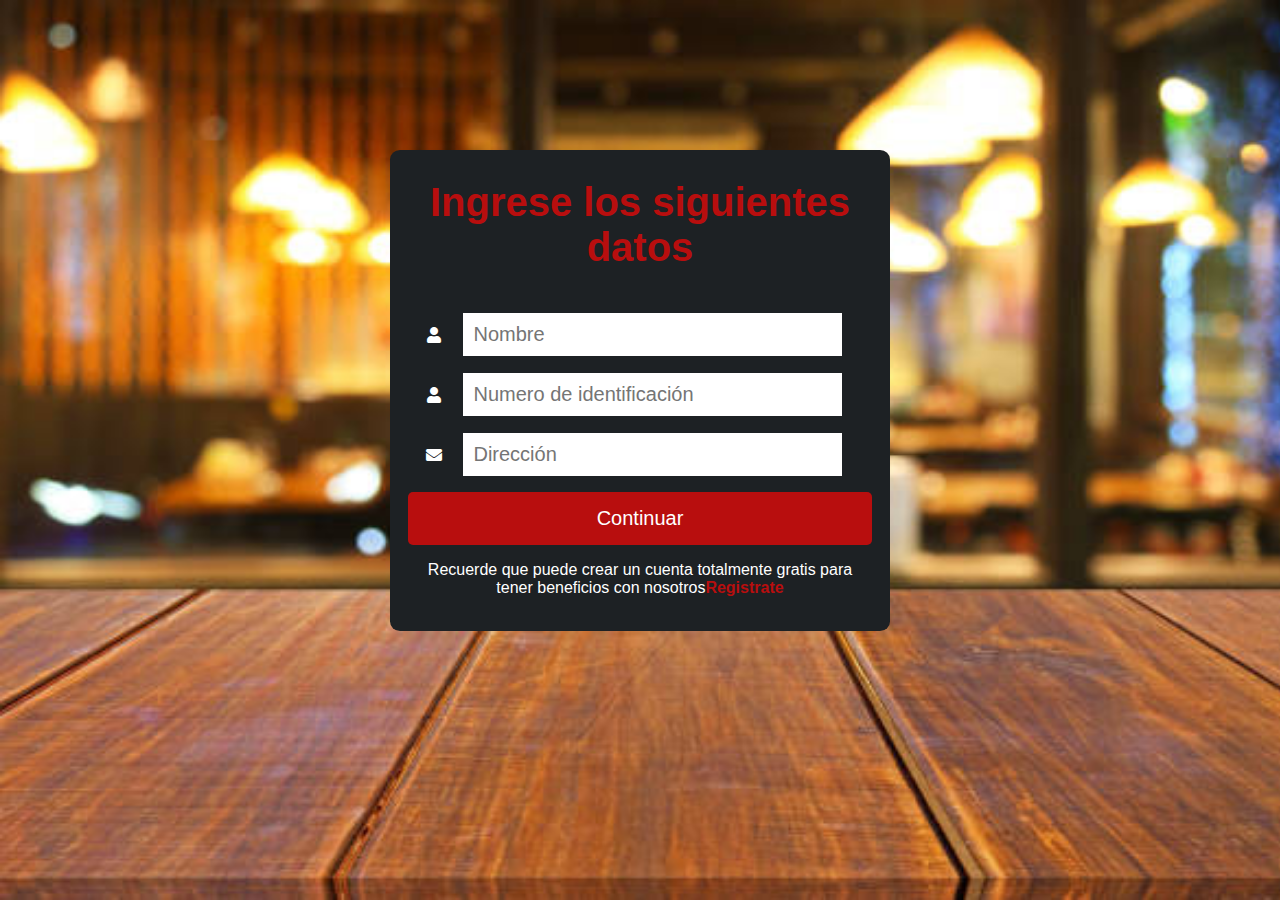
<file: login responsive/Invitado.html>
<!DOCTYPE html>
<html lang="es">
<head>
	<meta charset="UTF-8">
	<title></title> 
	<meta name="viewport" content="width=device-width, user-scalable=yes, initial-scale=1.0, maximum-scale=3.0, minimum-scale=1.0">
 <link rel="stylesheet" href="https://use.fontawesome.com/releases/v5.6.3/css/all.css" >
	<link rel="stylesheet" href="estilos.css">
	

</head>  
<body>
    <form class="formulario">
    
    <h1>Ingrese los siguientes datos</h1>
     <div class="contenedor">
     
     
         
         <div class="input-contenedor">
            <i class="fas fa-user icon"></i>
         <input type="text" placeholder="Nombre">
         
         </div>
         
         <div class="input-contenedor">
            <i class="fas fa-user icon"></i>
         <input type="text" placeholder="Numero de identificación">
         
         </div>
         <div class="input-contenedor">
            <i class="fas fa-envelope icon"></i>
             <input type="text" placeholder="Dirección">
             
             </div>
         <input type="submit" value="Continuar" class="button">
         <p>Recuerde que puede crear un cuenta totalmente gratis para tener beneficios con nosotros<a class="link" href="registrarvista.html">Registrate </a></p>
     </div>
    </form>
</body>
</html>
</file>
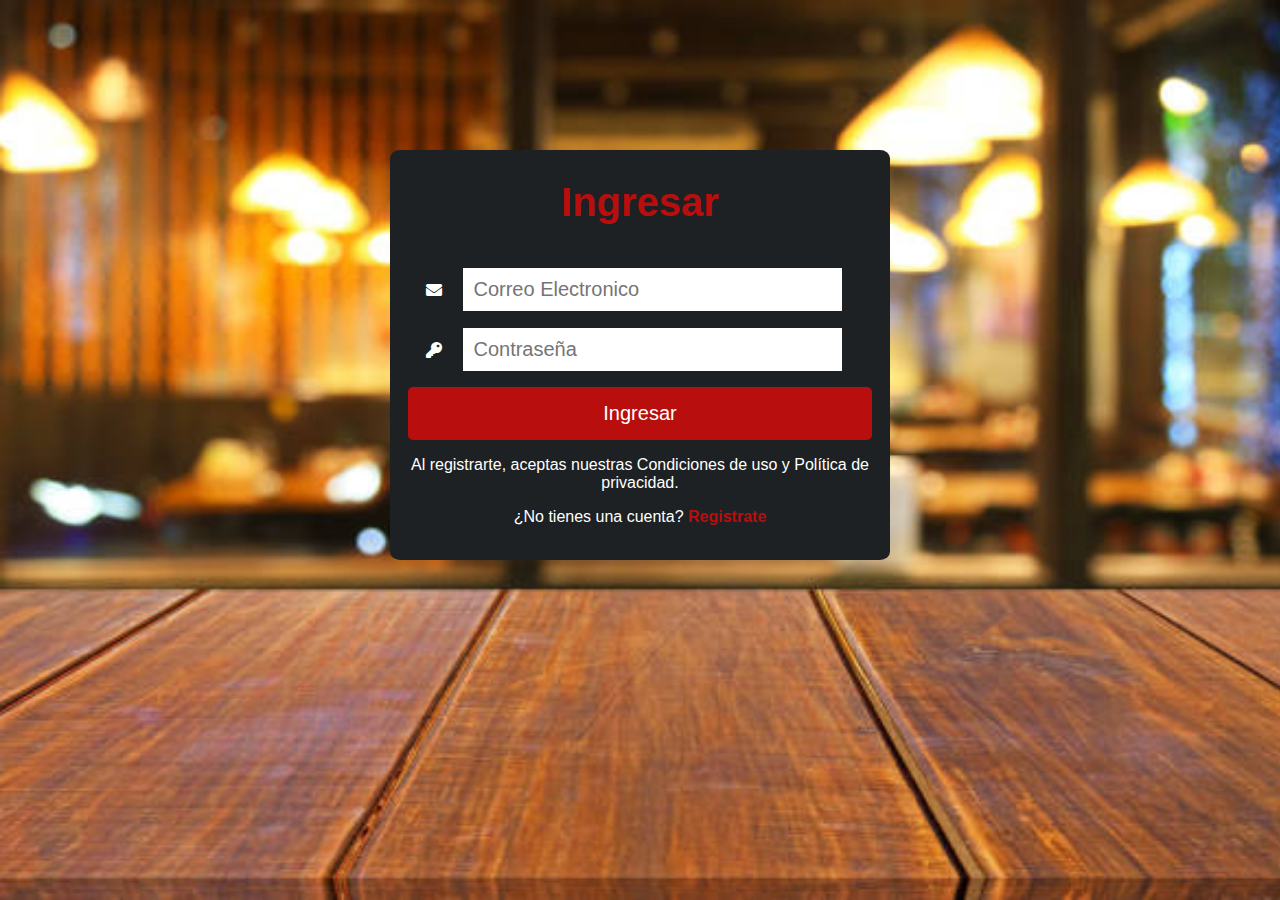
<file: login responsive/loginvista.html>
<!DOCTYPE html>
<html lang="es">
<head>
	<meta charset="UTF-8">
	<title></title> 
	<meta name="viewport" content="width=device-width, user-scalable=yes, initial-scale=1.0, maximum-scale=3.0, minimum-scale=1.0">
 <link rel="stylesheet" href="https://use.fontawesome.com/releases/v5.6.3/css/all.css" >
	<link rel="stylesheet" href="estilos.css">
	

</head>  
<body>
    <form class="formulario">
    
    <h1>Ingresar</h1>
     <div class="contenedor">
     
     
         
         <div class="input-contenedor">
         <i class="fas fa-envelope icon"></i>
         <input type="text" placeholder="Correo Electronico">
         
         </div>
         
         <div class="input-contenedor">
        <i class="fas fa-key icon"></i>
         <input type="password" placeholder="Contraseña">
         
         </div>
         <input type="submit" value="Ingresar" class="button">
         <p>Al registrarte, aceptas nuestras Condiciones de uso y Política de privacidad.</p>
         <p>¿No tienes una cuenta? <a class="link" href="registrarvista.html">Registrate </a></p>
     </div>
    </form>
</body>
</html>
</file>
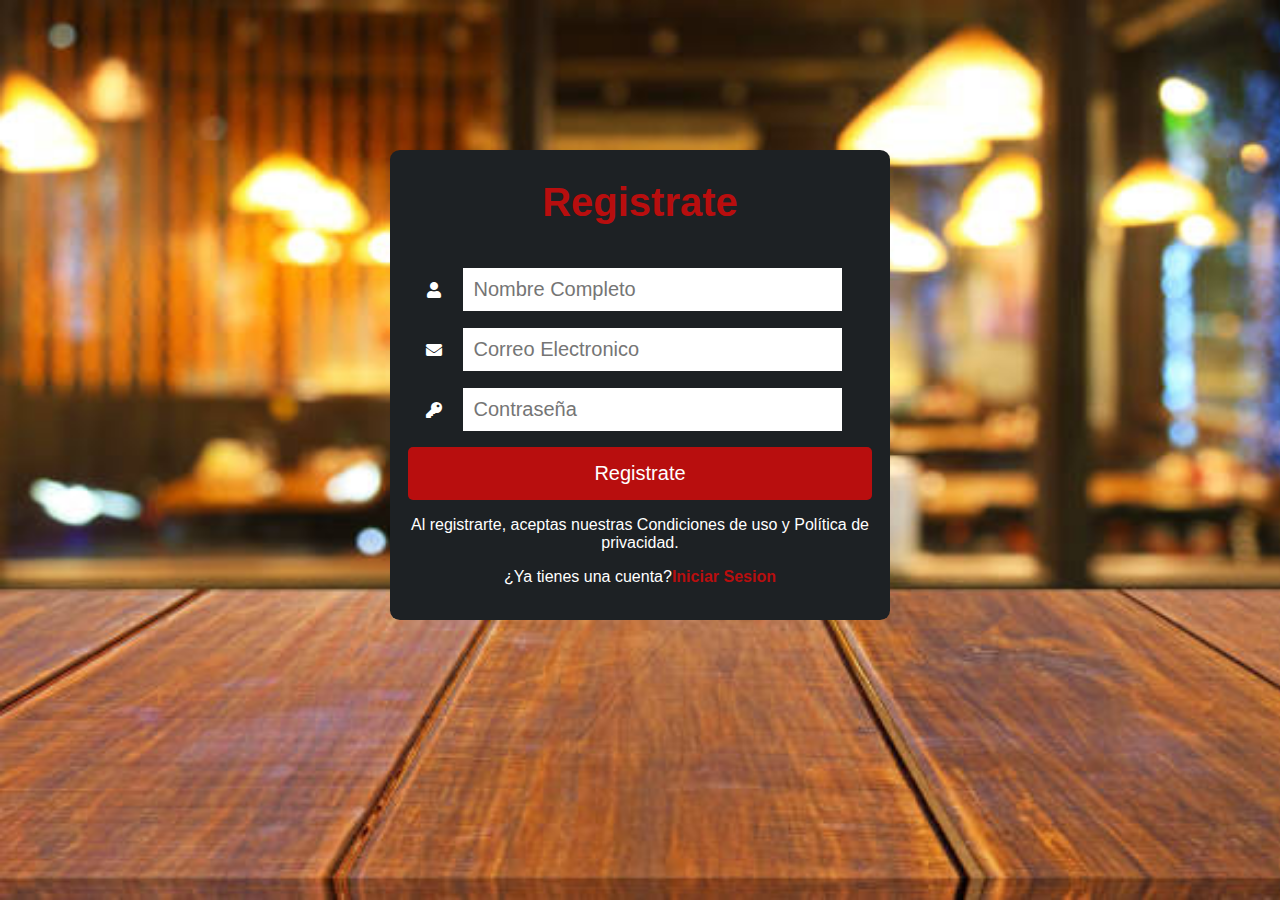
<file: login responsive/registrarvista.html>
<!DOCTYPE html>
<html lang="es">
<head>
	<meta charset="UTF-8">
	<title></title> 
	<meta name="viewport" content="width=device-width, user-scalable=yes, initial-scale=1.0, maximum-scale=3.0, minimum-scale=1.0">
 <link rel="stylesheet" href="https://use.fontawesome.com/releases/v5.6.3/css/all.css" >
	<link rel="stylesheet" href="estilos.css">

</head>  
<body>
 <form class="formulario">
    
    
    <h1>Registrate</h1>
     <div class="contenedor">
        <form action="reg.php" method="post">
     
     <div class="input-contenedor">
         <i class="fas fa-user icon"></i>
         <input type="text" placeholder="Nombre Completo">
         
         </div>
         
         <div class="input-contenedor">
         <i class="fas fa-envelope icon"></i>
         <input type="text" placeholder="Correo Electronico">
         
         </div>
         
         <div class="input-contenedor">
        <i class="fas fa-key icon"></i>
         <input type="password" placeholder="Contraseña">
         </div>
         <input type="submit" value="Registrate" class="button">
         <p>Al registrarte, aceptas nuestras Condiciones de uso y Política de privacidad.</p>
         <p>¿Ya tienes una cuenta?<a class="link" href="loginvista.html">Iniciar Sesion</a></p>
     </div>
    </form>
</form>
</body>
</html>
</file>
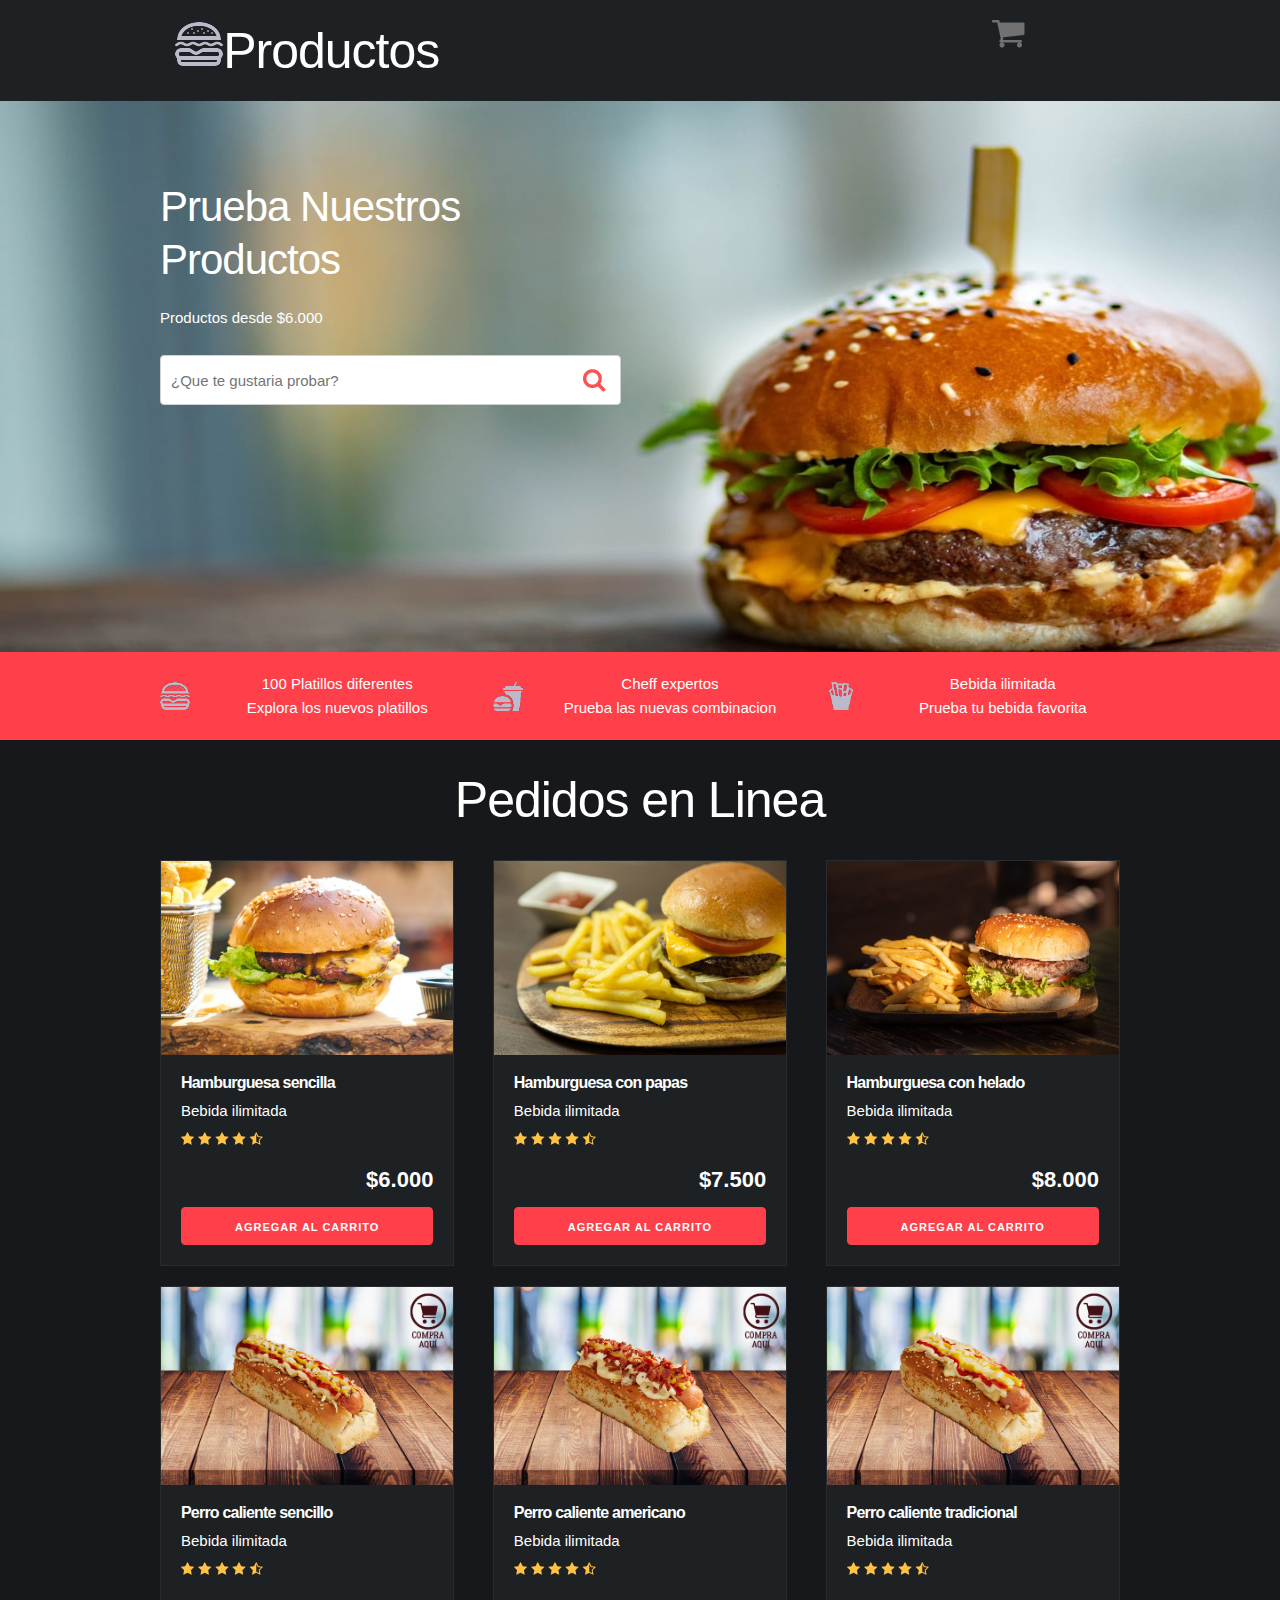
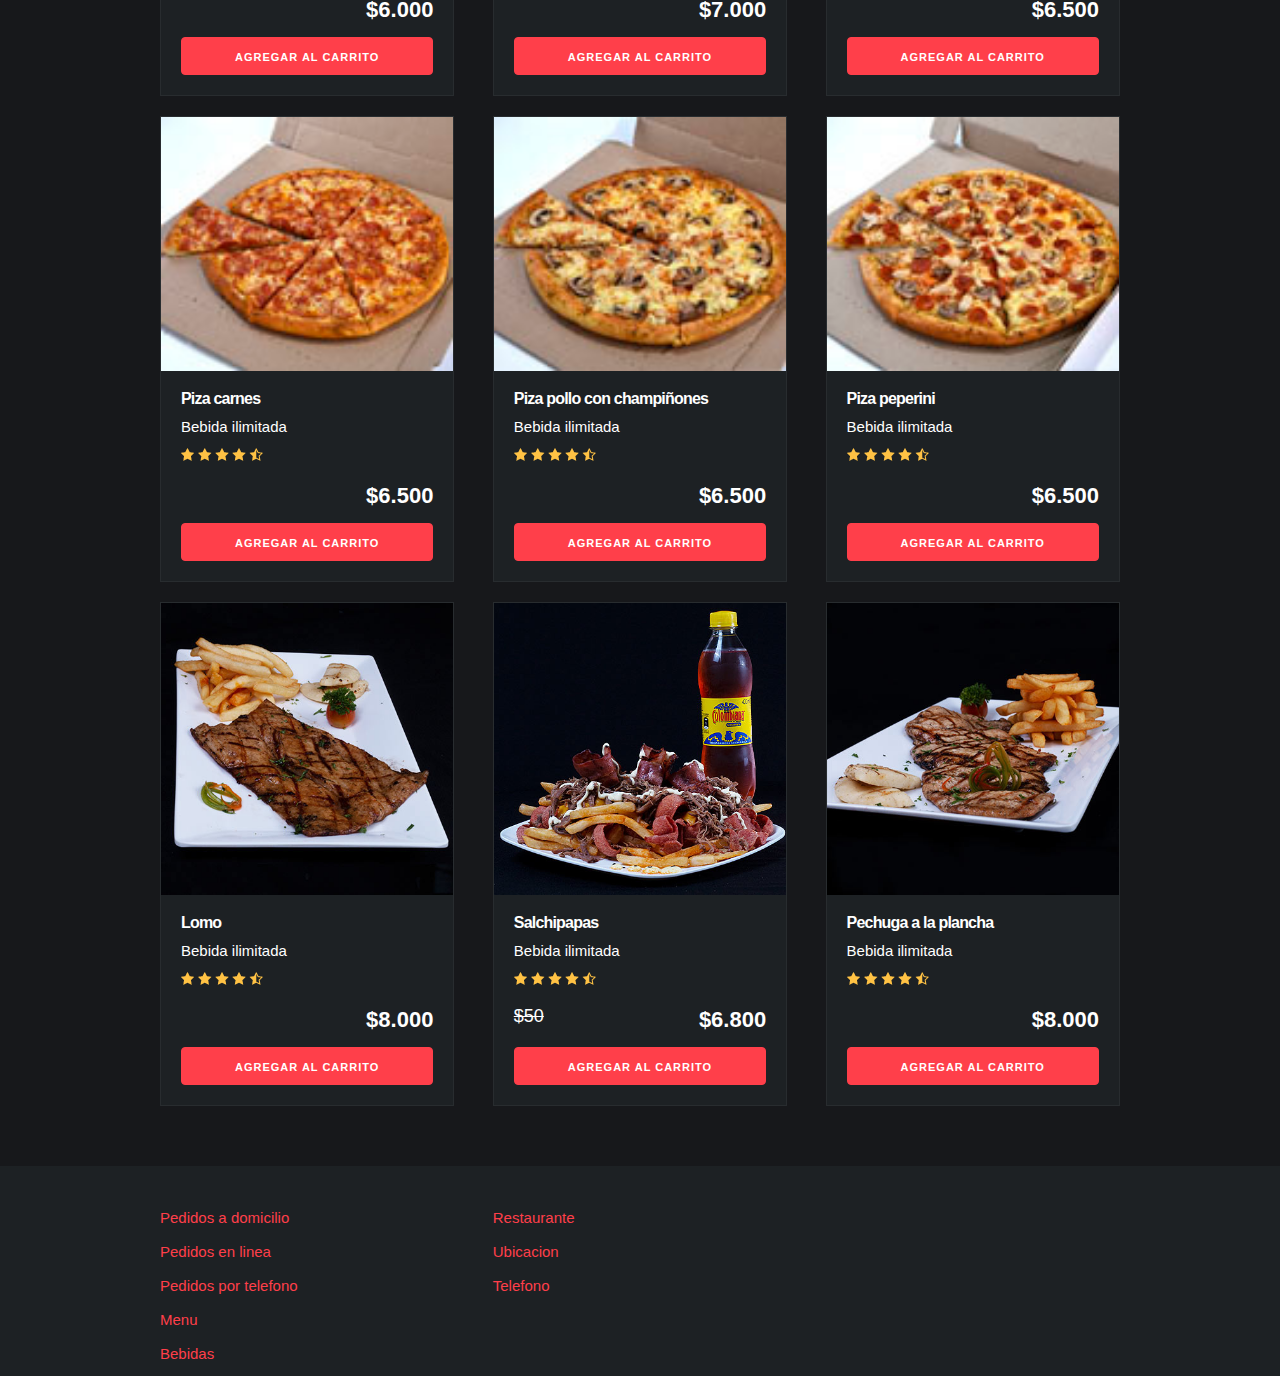
<file: pages/cart/Carrito.html>
<!DOCTYPE html>
<html lang="en">
<head>
    <meta charset="UTF-8">
    <meta name="viewport" content="width=device-width, initial-scale=1.0">
    <title>carrito de compras</title>
    <link rel="stylesheet" href="css/normalize.css">
    <link rel="stylesheet" href="css/skeleton.css">
    <link rel="stylesheet" href="css/style.css">
</head>
<body>

    <header class="header">
        <div class="container">
            <div class="row">
                <div class="four columns">
                    <h1><img src="img/logo.png" alt="">Productos</h1>
                </div>
                <div class="two columns u-pull-right">
                    <ul>
                        <li class="submenu">
                            <img src="img/cart.png" alt="">
                            <div id="carrito">
                                <p class="vacio">carrito</p>
                                <table id="lista-carrito" class="u-full-width">
                                    <thead>
                                        <tr>
                                            <th>Imagen</th>
                                            <th>Platillos</th>
                                            <th>Precio</th>
                                        </tr>
                                    </thead>
                                    <tbody>
                                        
                                    </tbody>
                                </table>
                                <a href="#" id="Pagar Productos>"
                                class="button u-full-width">Pagar Productos</a>
                                <a href="#" id="vaciar-carrito"
                                class="button u-full-width">vaciar carrito</a>
                            </div>
                        </li>
                    </ul>
                </div>
            </div>
        </div>
    </header>

    <div class="hero">
        <div class="container"> 
            <div class="row">  
                <div class="six columns">
                    <div class="contenido-hero">
                        <h2>Prueba Nuestros Productos</h2>
                        <p>Productos desde $6.000</p>
                        <form>
                            <input class="u-full-width" type="text" placeholder="¿Que te gustaria probar?" id="buscador">
                            <input type="submit" class="submit-buscador">
                        </form>
                    </div>
                </div>
            </div>
        </div>
    </div>

    <div class="barra">
        <div class="container">
            <div class="row">
                <div class="four columns icono icono1">
                    <p>100 Platillos diferentes<br>
                    Explora los nuevos platillos</p>
                </div>
                <div class="four columns icono icono2">
                    <p>Cheff expertos<br>
                    Prueba las nuevas combinacion</p>
                </div>
                <div class="four columns icono icono3">
                    <p>Bebida ilimitada<br>
                    Prueba tu bebida favorita</p>
                </div>
            </div>
        </div>
    </div>



    <div id="lista-platillos" class="container">
        <h1 class="encabezado">Pedidos en Linea</h1>

        <div class="row">
            <div class="four columns">
                <div class="card">
                    <img src="img/platillo1.jpg" class="imagen-platillo u-full-width">
                    <div class="info-card">
                        <h4>Hamburguesa sencilla</h4>
                        <p>Bebida ilimitada</p>
                        <img src="img/estrellas.png">
                        <p class="precio"><span class="u-pull-right">$6.000</span> </p>
                        <a href="#" class="u-full-width button-primary button input agregar-carrito" data-id="1">Agregar al carrito</a>
                    </div>
                </div>
            </div>
            <div class="four columns">
                <div class="card">
                    <img src="img/platillo2.jpg" class="imagen-platillo u-full-width">
                    <div class="info-card">
                        <h4>Hamburguesa con papas</h4>
                        <p>Bebida ilimitada</p>
                        <img src="img/estrellas.png">
                        <p class="precio"><span class="u-pull-right">$7.500</span> </p>
                        <a href="#" class="u-full-width button-primary button input agregar-carrito" data-id="2">Agregar al carrito</a>
                    </div>
                </div>
            </div>
            <div class="four columns">
                <div class="card">
                    <img src="img/platillo3.jpg" class="imagen-platillo u-full-width">
                    <div class="info-card">
                        <h4>Hamburguesa con helado</h4>
                        <p>Bebida ilimitada</p>
                        <img src="img/estrellas.png">
                        <p class="precio"><span class="u-pull-right">$8.000</span> </p>
                        <a href="#" class="u-full-width button-primary button input agregar-carrito" data-id="3">Agregar al carrito</a>
                    </div>
                </div>
            </div>
        </div>

        <div class="row">
            <div class="four columns">
                <div class="card">
                    <img src="img/pe1.jpeg" class="imagen-platillo u-full-width">
                    <div class="info-card">
                        <h4>Perro caliente sencillo</h4>
                        <p>Bebida ilimitada</p>
                        <img src="img/estrellas.png">
                        <p class="precio"><span class="u-pull-right">$6.000</span> </p>
                        <a href="#" class="u-full-width button-primary button input agregar-carrito" data-id="4">Agregar al carrito</a>
                    </div>
                </div>
            </div>
            <div class="four columns">
                <div class="card">
                    <img src="img/pe2.jpeg" class="imagen-platillo u-full-width">
                    <div class="info-card">
                        <h4>Perro caliente americano</h4>
                        <p>Bebida ilimitada</p>
                        <img src="img/estrellas.png">
                        <p class="precio"><span class="u-pull-right">$7.000</span> </p>
                        <a href="#" class="u-full-width button-primary button input agregar-carrito" data-id="5">Agregar al carrito</a>
                    </div>
                </div>
            </div>
            <div class="four columns">
                <div class="card">
                    <img src="img/pe3.jpeg" class="imagen-platillo u-full-width">
                    <div class="info-card">
                        <h4>Perro caliente tradicional</h4>
                        <p>Bebida ilimitada</p>
                        <img src="img/estrellas.png">
                        <p class="precio"><span class="u-pull-right">$6.500</span> </p>
                        <a href="#" class="u-full-width button-primary button input agregar-carrito" data-id="6">Agregar al carrito</a>
                    </div>
                </div>
            </div>
        </div>

        <div class="row">
            <div class="four columns">
                <div class="card">
                    <img src="img/pi.jpg" class="imagen-platillo u-full-width">
                    <div class="info-card">
                        <h4>Piza carnes</h4>
                        <p>Bebida ilimitada</p>
                        <img src="img/estrellas.png">
                        <p class="precio"><span class="u-pull-right">$6.500</span> </p>
                        <a href="#" class="u-full-width button-primary button input agregar-carrito" data-id="7">Agregar al carrito</a>
                    </div>
                </div>
            </div>
            <div class="four columns">
                <div class="card">
                    <img src="img/pi3.jpg" class="imagen-platillo u-full-width">
                    <div class="info-card">
                        <h4>Piza pollo con champiñones</h4>
                        <p>Bebida ilimitada</p>
                        <img src="img/estrellas.png">
                        <p class="precio"><span class="u-pull-right">$6.500</span> </p>
                        <a href="#" class="u-full-width button-primary button input agregar-carrito" data-id="8">Agregar al carrito</a>
                    </div>
                </div>
            </div>
            <div class="four columns">
                <div class="card">
                    <img src="img/pi4.jpg" class="imagen-platillo u-full-width">
                    <div class="info-card">
                        <h4>Piza peperini</h4>
                        <p>Bebida ilimitada</p>
                        <img src="img/estrellas.png">
                        <p class="precio"><span class="u-pull-right">$6.500</span> </p>
                        <a href="#" class="u-full-width button-primary button input agregar-carrito" data-id="9">Agregar al carrito</a>
                    </div>
                </div>
            </div>
        </div>

        <div class="row">
            <div class="four columns">
                <div class="card">
                    <img src="img/lomo.jpg" class="imagen-platillo u-full-width">
                    <div class="info-card">
                        <h4>Lomo</h4>
                        <p>Bebida ilimitada</p>
                        <img src="img/estrellas.png">
                        <p class="precio"><span class="u-pull-right">$8.000</span> </p>
                        <a href="#" class="u-full-width button-primary button input agregar-carrito" data-id="10">Agregar al carrito</a>
                    </div>
                </div>
            </div>
            <div class="four columns">
                <div class="card">
                    <img src="img/salchipapa2.jpg" class="imagen-platillo u-full-width">
                    <div class="info-card">
                        <h4>Salchipapas</h4>
                        <p>Bebida ilimitada</p>
                        <img src="img/estrellas.png">
                        <p class="precio">$50 <span class="u-pull-right">$6.800</span> </p>
                        <a href="#" class="u-full-width button-primary button input agregar-carrito" data-id="11">Agregar al carrito</a>
                    </div>
                </div>
            </div>
            <div class="four columns">
                <div class="card">
                    <img src="img/pechuga.jpg" class="imagen-platillo u-full-width">
                    <div class="info-card">
                        <h4>Pechuga a la plancha</h4>
                        <p>Bebida ilimitada</p>
                        <img src="img/estrellas.png">
                        <p class="precio"><span class="u-pull-right">$8.000</span> </p>
                        <a href="#" class="u-full-width button-primary button input agregar-carrito" data-id="12">Agregar al carrito</a>
                    </div>
                </div>
            </div>
        </div>

    </div>



    <footer class="footer"> 
        <div class="container">
            <div class="row">
                <div class="four columns">
                    <nav class="menu">
                        <a class="enlace" href="#">Pedidos a domicilio</a>
                        <a class="enlace" href="#">Pedidos en linea</a>
                        <a class="enlace" href="#">Pedidos por telefono</a>
                        <a class="enlace" href="#">Menu</a>
                        <a class="enlace" href="#">Bebidas</a>
                    </nav>
                </div>
                <div class="four columns">
                    <nav class="menu">
                        <a class="enlace" href="#">Restaurante</a>
                        <a class="enlace" href="#">Ubicacion</a>
                        <a class="enlace" href="#">Telefono</a>
                    </nav>
                </div>
            </div>
        </div>
    </footer>

    <script src="js/app.js"></script>
</body>
</html>
</file>
<file: login responsive/estilos.css>
body {
    font-family: Arial, Helvetica, sans-serif;
    margin: 0;
   background: url(restaurante.jpg);
    background-size: cover;
    background-attachment: fixed;
}
* {
    box-sizing: border-box;
}
.contenedor{
    width: 100%;
    padding: 15px;
}
.formulario{
    background: #1d2124;
    margin-top: 150px;
    padding: 3px;
}
h1{
    text-align: center;
    color: #b80e0e;
    font-size: 40px;
}
input[type="text"],
input[type="password"]{
    font-size: 20px;
    width: 82%;
    padding: 10px;
    border: none;
}
.input-contenedor{
    margin-bottom: 15px;
    border: 1px solid #1d2124;
}
.icon{
    min-width: 50px;
    text-align: center;
    color: rgb(255, 255, 255);
}
.button{
    border: none;
    width: 100%;
    color: #ffffff;
    font-size: 20px;
    background: #b80e0e;
    padding: 15px 20px;
    border-radius: 5px;
    cursor: pointer;
}
.button:hover{
    background: cadetblue;
}
p{
    text-align: center;
}
.link{
    text-decoration: none;
      color: #b80e0e;
    font-weight: 600;
}
.link:hover{
     color: cadetblue;
}
@media(min-width:768px)
{
    .formulario{
        margin: auto;
        width: 500px;
        margin-top: 150px;
        border-radius: 2%;
        color: #ffffff;
    }
}
</file>
<file: pages/cart/css/skeleton.css>
/*
* Skeleton V2.0.4
* Copyright 2014, Dave Gamache
* www.getskeleton.com
* Free to use under the MIT license.
* http://www.opensource.org/licenses/mit-license.php
* 12/29/2014
*/


/* Table of contents
––––––––––––––––––––––––––––––––––––––––––––––––––
- Grid
- Base Styles
- Typography
- Links
- Buttons
- Forms
- Lists
- Code
- Tables
- Spacing
- Utilities
- Clearing
- Media Queries
*/


/* Grid
–––––––––––––––––––––––––––––––––––––––––––––––––– */
.container {
  position: relative;
  width: 100%;
  max-width: 960px;
  margin: 0 auto;
  padding: 0 20px;
  box-sizing: border-box; }
.column,
.columns {
  width: 100%;
  float: left;
  box-sizing: border-box; }

/* For devices larger than 400px */
@media (min-width: 400px) {
  .container {
    width: 85%;
    padding: 0; }
}

/* For devices larger than 550px */
@media (min-width: 550px) {
  .container {
    width: 80%; }
  .column,
  .columns {
    margin-left: 4%; }
  .column:first-child,
  .columns:first-child {
    margin-left: 0; }

  .one.column,
  .one.columns                    { width: 4.66666666667%; }
  .two.columns                    { width: 13.3333333333%; }
  .three.columns                  { width: 22%;            }
  .four.columns                   { width: 30.6666666667%; }
  .five.columns                   { width: 39.3333333333%; }
  .six.columns                    { width: 48%;            }
  .seven.columns                  { width: 56.6666666667%; }
  .eight.columns                  { width: 65.3333333333%; }
  .nine.columns                   { width: 74.0%;          }
  .ten.columns                    { width: 82.6666666667%; }
  .eleven.columns                 { width: 91.3333333333%; }
  .twelve.columns                 { width: 100%; margin-left: 0; }

  .one-third.column               { width: 30.6666666667%; }
  .two-thirds.column              { width: 65.3333333333%; }

  .one-half.column                { width: 48%; }

  /* Offsets */
  .offset-by-one.column,
  .offset-by-one.columns          { margin-left: 8.66666666667%; }
  .offset-by-two.column,
  .offset-by-two.columns          { margin-left: 17.3333333333%; }
  .offset-by-three.column,
  .offset-by-three.columns        { margin-left: 26%;            }
  .offset-by-four.column,
  .offset-by-four.columns         { margin-left: 34.6666666667%; }
  .offset-by-five.column,
  .offset-by-five.columns         { margin-left: 43.3333333333%; }
  .offset-by-six.column,
  .offset-by-six.columns          { margin-left: 52%;            }
  .offset-by-seven.column,
  .offset-by-seven.columns        { margin-left: 60.6666666667%; }
  .offset-by-eight.column,
  .offset-by-eight.columns        { margin-left: 69.3333333333%; }
  .offset-by-nine.column,
  .offset-by-nine.columns         { margin-left: 78.0%;          }
  .offset-by-ten.column,
  .offset-by-ten.columns          { margin-left: 86.6666666667%; }
  .offset-by-eleven.column,
  .offset-by-eleven.columns       { margin-left: 95.3333333333%; }

  .offset-by-one-third.column,
  .offset-by-one-third.columns    { margin-left: 34.6666666667%; }
  .offset-by-two-thirds.column,
  .offset-by-two-thirds.columns   { margin-left: 69.3333333333%; }

  .offset-by-one-half.column,
  .offset-by-one-half.columns     { margin-left: 52%; }

}


/* Base Styles
–––––––––––––––––––––––––––––––––––––––––––––––––– */
/* NOTE
html is set to 62.5% so that all the REM measurements throughout Skeleton
are based on 10px sizing. So basically 1.5rem = 15px :) */
html {
  font-size: 62.5%; }
body {
  font-size: 1.5em; /* currently ems cause chrome bug misinterpreting rems on body element */
  line-height: 1.6;
  font-weight: 400;
  font-family: "Raleway", "HelveticaNeue", "Helvetica Neue", Helvetica, Arial, sans-serif;
  color: #222; }


/* Typography
–––––––––––––––––––––––––––––––––––––––––––––––––– */
h1, h2, h3, h4, h5, h6 {
  margin-top: 0;
  margin-bottom: 2rem;
  font-weight: 300; }
h1 { font-size: 4.0rem; line-height: 1.2;  letter-spacing: -.1rem;}
h2 { font-size: 3.6rem; line-height: 1.25; letter-spacing: -.1rem; }
h3 { font-size: 3.0rem; line-height: 1.3;  letter-spacing: -.1rem; }
h4 { font-size: 2.4rem; line-height: 1.35; letter-spacing: -.08rem; }
h5 { font-size: 1.8rem; line-height: 1.5;  letter-spacing: -.05rem; }
h6 { font-size: 1.5rem; line-height: 1.6;  letter-spacing: 0; }

/* Larger than phablet */
@media (min-width: 550px) {
  h1 { font-size: 5.0rem; }
  h2 { font-size: 4.2rem; }
  h3 { font-size: 3.6rem; }
  h4 { font-size: 3.0rem; }
  h5 { font-size: 2.4rem; }
  h6 { font-size: 1.5rem; }
}

p {
  margin-top: 0; }


/* Links
–––––––––––––––––––––––––––––––––––––––––––––––––– */
a {
  color: #FF3F4A; }
a:hover {
  color: #FF3F4A; }


/* Buttons
–––––––––––––––––––––––––––––––––––––––––––––––––– */
.button,
button,
input[type="submit"],
input[type="reset"],
input[type="button"] {
  display: inline-block;
  height: 38px;
  padding: 0 30px;
  color: #555;
  text-align: center;
  font-size: 11px;
  font-weight: 600;
  line-height: 38px;
  letter-spacing: .1rem;
  text-transform: uppercase;
  text-decoration: none;
  white-space: nowrap;
  background-color: transparent;
  border-radius: 4px;
  border: 1px solid #bbb;
  cursor: pointer;
  box-sizing: border-box; }
.button:hover,
button:hover,
input[type="submit"]:hover,
input[type="reset"]:hover,
input[type="button"]:hover,
.button:focus,
button:focus,
input[type="submit"]:focus,
input[type="reset"]:focus,
input[type="button"]:focus {
  color: #333;
  border-color: #888;
  outline: 0; }
.button.button-primary,
button.button-primary,
input[type="submit"].button-primary,
input[type="reset"].button-primary,
input[type="button"].button-primary {
  color: #FFF;
  background-color: #FF3F4A;
  border-color: #FF3F4A; }
.button.button-primary:hover,
button.button-primary:hover,
input[type="submit"].button-primary:hover,
input[type="reset"].button-primary:hover,
input[type="button"].button-primary:hover,
.button.button-primary:focus,
button.button-primary:focus,
input[type="submit"].button-primary:focus,
input[type="reset"].button-primary:focus,
input[type="button"].button-primary:focus {
  color: #FFF;
  background-color: #FF3F4A;
  border-color: #FF3F4A; }


/* Forms
–––––––––––––––––––––––––––––––––––––––––––––––––– */
input[type="email"],
input[type="number"],
input[type="search"],
input[type="text"],
input[type="tel"],
input[type="url"],
input[type="password"],
textarea,
select {
  height: 38px;
  padding: 6px 10px; /* The 6px vertically centers text on FF, ignored by Webkit */
  background-color: #fff;
  border: 1px solid #D1D1D1;
  border-radius: 4px;
  box-shadow: none;
  box-sizing: border-box; }
/* Removes awkward default styles on some inputs for iOS */
input[type="email"],
input[type="number"],
input[type="search"],
input[type="text"],
input[type="tel"],
input[type="url"],
input[type="password"],
textarea {
  -webkit-appearance: none;
     -moz-appearance: none;
          appearance: none; }
textarea {
  min-height: 65px;
  padding-top: 6px;
  padding-bottom: 6px; }
input[type="email"]:focus,
input[type="number"]:focus,
input[type="search"]:focus,
input[type="text"]:focus,
input[type="tel"]:focus,
input[type="url"]:focus,
input[type="password"]:focus,
textarea:focus,
select:focus {
  border: 1px solid #FF3F4A;
  outline: 0; }
label,
legend {
  display: block;
  margin-bottom: .5rem;
  font-weight: 600; }
fieldset {
  padding: 0;
  border-width: 0; }
input[type="checkbox"],
input[type="radio"] {
  display: inline; }
label > .label-body {
  display: inline-block;
  margin-left: .5rem;
  font-weight: normal; }


/* Lists
–––––––––––––––––––––––––––––––––––––––––––––––––– */
ul {
  list-style: circle inside; }
ol {
  list-style: decimal inside; }
ol, ul {
  padding-left: 0;
  margin-top: 0; }
ul ul,
ul ol,
ol ol,
ol ul {
  margin: 1.5rem 0 1.5rem 3rem;
  font-size: 90%; }
li {
  margin-bottom: 1rem; }


/* Code
–––––––––––––––––––––––––––––––––––––––––––––––––– */
code {
  padding: .2rem .5rem;
  margin: 0 .2rem;
  font-size: 90%;
  white-space: nowrap;
  background: #F1F1F1;
  border: 1px solid #E1E1E1;
  border-radius: 4px; }
pre > code {
  display: block;
  padding: 1rem 1.5rem;
  white-space: pre; }


/* Tables
–––––––––––––––––––––––––––––––––––––––––––––––––– */
th,
td {
  padding: 12px 15px;
  text-align: left;
  border-bottom: 1px solid #E1E1E1; }
th:first-child,
td:first-child {
  padding-left: 0; }
th:last-child,
td:last-child {
  padding-right: 0; }


/* Spacing
–––––––––––––––––––––––––––––––––––––––––––––––––– */
button,
.button {
  margin-bottom: 1rem; }
input,
textarea,
select,
fieldset {
  margin-bottom: 1.5rem; }
pre,
blockquote,
dl,
figure,
table,
p,
ul,
ol,
form {
  margin-bottom: 2.5rem; }


/* Utilities
–––––––––––––––––––––––––––––––––––––––––––––––––– */
.u-full-width {
  width: 100%;
  box-sizing: border-box; }
.u-max-full-width {
  max-width: 100%;
  box-sizing: border-box; }
.u-pull-right {
  float: right; }
.u-pull-left {
  float: left; }


/* Misc
–––––––––––––––––––––––––––––––––––––––––––––––––– */
hr {
  margin-top: 3rem;
  margin-bottom: 3.5rem;
  border-width: 0;
  border-top: 1px solid #E1E1E1; }


/* Clearing
–––––––––––––––––––––––––––––––––––––––––––––––––– */

/* Self Clearing Goodness */
.container:after,
.row:after,
.u-cf {
  content: "";
  display: table;
  clear: both; }


/* Media Queries
–––––––––––––––––––––––––––––––––––––––––––––––––– */
/*
Note: The best way to structure the use of media queries is to create the queries
near the relevant code. For example, if you wanted to change the styles for buttons
on small devices, paste the mobile query code up in the buttons section and style it
there.
*/


/* Larger than mobile */
@media (min-width: 400px) {}

/* Larger than phablet (also point when grid becomes active) */
@media (min-width: 550px) {}

/* Larger than tablet */
@media (min-width: 750px) {}

/* Larger than desktop */
@media (min-width: 1000px) {}

/* Larger than Desktop HD */
@media (min-width: 1200px) {}
</file>
<file: pages/cart/css/style.css>
body {
    background-color: #17181b;
}
h1 {
    text-align: center;
    color: white;
}
h4 {
    font-size: 16px;
    font-weight: 700;
}
header {
    padding: 20px 0 0 0;
    background: #1d2124;
    text-align: center;
}

@media (min-width : 750px) {
    header {
        text-align: left;
    }
}

.borrar-platilo {
    background-color: #FF3F4A;
    border-radius: 50%;
    padding: 5px 10px;
    text-decoration: none;
    color:rgb(71, 71, 71);
    font-weight: bold;

}

ul {
    list-style: none;
}

.hero {
    background-image: url(../img/hero.jpg);
    height: 551px;
}
.encabezado {
    margin: 30px 0;
    color: white;
}
.submenu {
    position: relative;
}
.submenu #carrito{
    display: none;
}
.submenu:hover #carrito{
    display: block;
    color: white;
    position: absolute;
    right: 0;
    top: 100%;
    z-index: 1;
    background: #17181b;
    padding: 20px;
}
.vacio {
    padding: 10px;
    background-color: #FF3F4A;
    text-align: center;
    border-radius: 10px;
    color: rgb(255, 255, 255);
}
.button {
    background-color: #FF3F4A;
    color: rgb(255, 255, 255);
}
.contenido-hero {
    margin-top: 80px;
    color: white;
}
.contenido-hero form {
    position: relative;
    margin-bottom: 0;
}
.contenido-hero form #buscador {
    height: 50px;
    margin-bottom: 0;
}
.contenido-hero form .submit-buscador {
    position: absolute;
    right: 0;
    top: 0;
    height: 100%;
    padding: 0;
    display: block;
    text-indent: -9999px;
    width: 50px;
    background-image: url(../img/lupa.png);
    background-position: right center;
    background-repeat: no-repeat;
    border: none;
}

.barra {
    padding: 20px 0;
    background: #FF3F4A;
    background: -webkit-linear-gradient(left, #FF3F4A 0%, #FF3F4A 100% );
}
.barra p {
    margin: 0;
    color: white;
}
.icono {
    background-repeat: no-repeat;
    background-position: left center;
    padding-left: 60px;
    background-size: 30px;
    margin-bottom: 40px;
    text-align: center;
}
@media (min-width: 750px) {
    .icono {
        margin-bottom: 0;
    }
}

.icono1 {
    background-image: url(../img/icono1.png);
}
.icono2 {
    background-image: url(../img/icono2.png);
}
.icono3 {
    background-image: url(../img/icono3.png);
}

#lista-platillos .row {
    margin-bottom: 20px;
}
.agregar-carrito{
    margin: 10px 0;
}
.card {
    text-align: center;
    border: 1px solid rgba(255, 255, 255, 0.05);
    background: #1d2124;
}
@media (min-width:550px){
    .card {
        text-align: left;
    }
}
.info-card {
    padding: 10px 20px;
    color: white;
}
.info-card p,
.card h4 {
    margin-bottom: 5px;
}
.info-card .precio {
    text-decoration: line-through;
    font-size: 18px;
    margin-top: 10px;
}
.info-card .precio span {
    font-weight: 700;
    font-size: 22px;
}

.footer {
    margin-top: 40px;
    padding-top: 40px;
    background: #1d2124;
}

.footer .menu a {
    display: block;
    margin-bottom: 10px;
    text-decoration: none;
}
</file>
